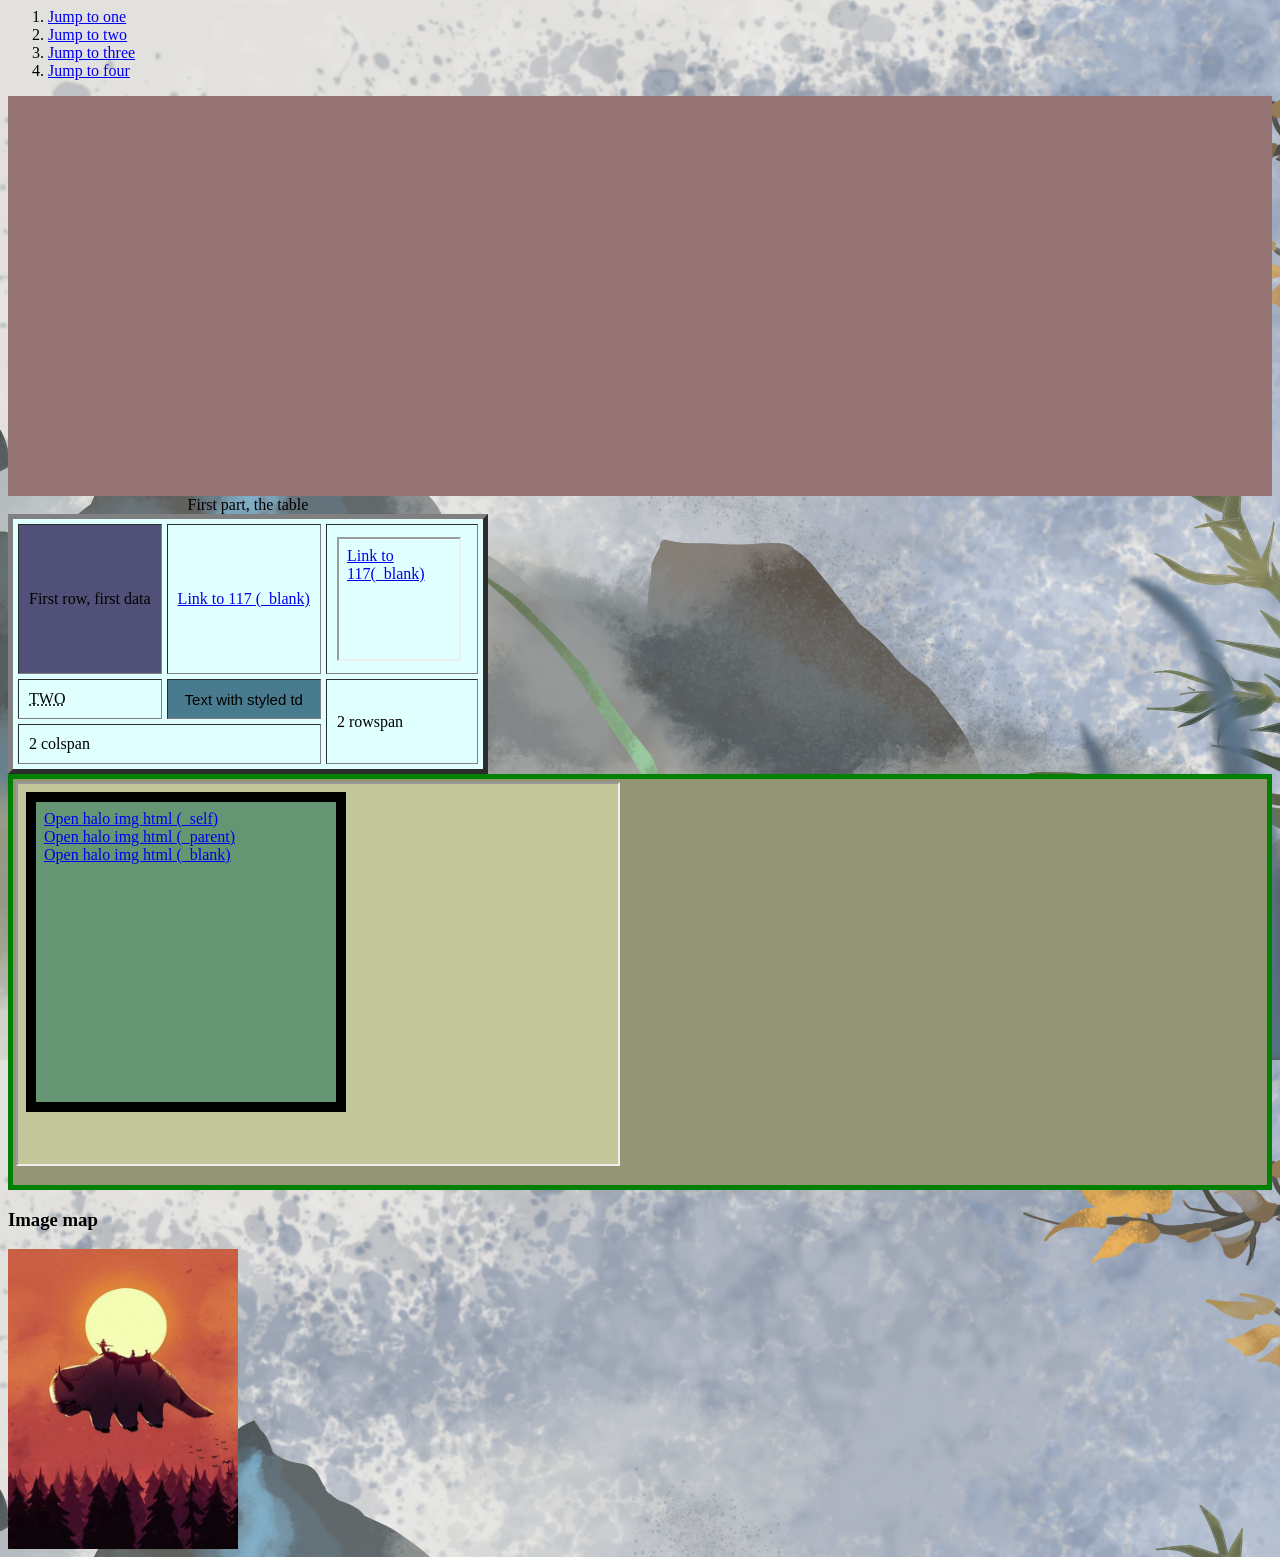
<file: anchors.html>
<html>
    <body background="landscape.png">
        <ol>
            <li><a href="#one">Jump to one</a></li>
            <li><a href="#two">Jump to two</a></li>
            <li><a href="#three">Jump to three</a></li>
            <li><a href="#four">Jump to four</a></li>
        </ol>
        <div style="height:400px; background-color:rgb(150, 116, 116)"></div>

        <table border="5" cellpadding="10" cellspacing="5" bgcolor="lightcyan" id="one">
            <caption>First part, the table</caption>
            <tr>
                <td style="background-color: rgb(80, 80, 121);"> First row, first data</td>
                <td><a href="halo.jpg" alt="halo.jpg" target="_blank">Link to 117 (_blank)</a></td>
                <td width="130" height="150">
                    <iframe title='First Frame' style="width:120; height:120";
                        border: 3px solid green;background: #ffffff;
                        srcdoc='<a href="halo-img.html" target="_self">Link to 117(_blank)</a>'>
                    </iframe>
                </td>
            </tr>
            <tr>
                <td height="30"><abbr title="Second row first column">TWO</abbr> </td>
                <td style="text-align: center; font-family: Helvetica;font-size: 15; background-color: rgb(73, 123, 143);">
                    Text with styled td
                </td>
                <td rowspan="2" height="60">2 rowspan</td>
            </tr>
            <tr>
                <td colspan="2"> 2 colspan</td>
            </tr>
        </table>

        <div style="height:400px; padding:3px; border:5px solid green; background-color:rgb(146, 150, 116);">
            <iframe
                title="outerFrame"
                style="background-color:rgb(195, 197, 155); width:600px; height:380px;"
                srcdoc="
                    <iframe
                        title='innerFrame'
                        style='height:300px; border:10px solid; background-color:rgb(100, 150, 116);'
                        srcdoc='
                            <a href=halo-img.html target=_self>Open halo img html (_self)</a>
                            <br>
                            <a href=halo-img.html target=_parent>Open halo img html (_parent)</a>
                            <br>
                            <a href=halo-img.html target=_blank>Open halo img html (_blank)</a>
                        '>
                    </iframe>
                ">
            </iframe>

        </div>
                        
        
        
        
        <h3 name="two">Image map</h3>
        <img usemap="#map1" src="atla.jpg" height="300" width="230" id="two">
        <map name="map1">
            <area shape="rect" coords="40,105,190,170" href="https://en.wikipedia.org/wiki/Appa" target="_blank">
            <area shape="circ" coords="115,75,50" href="something">
        </map>
    </body>
</html>
</file>
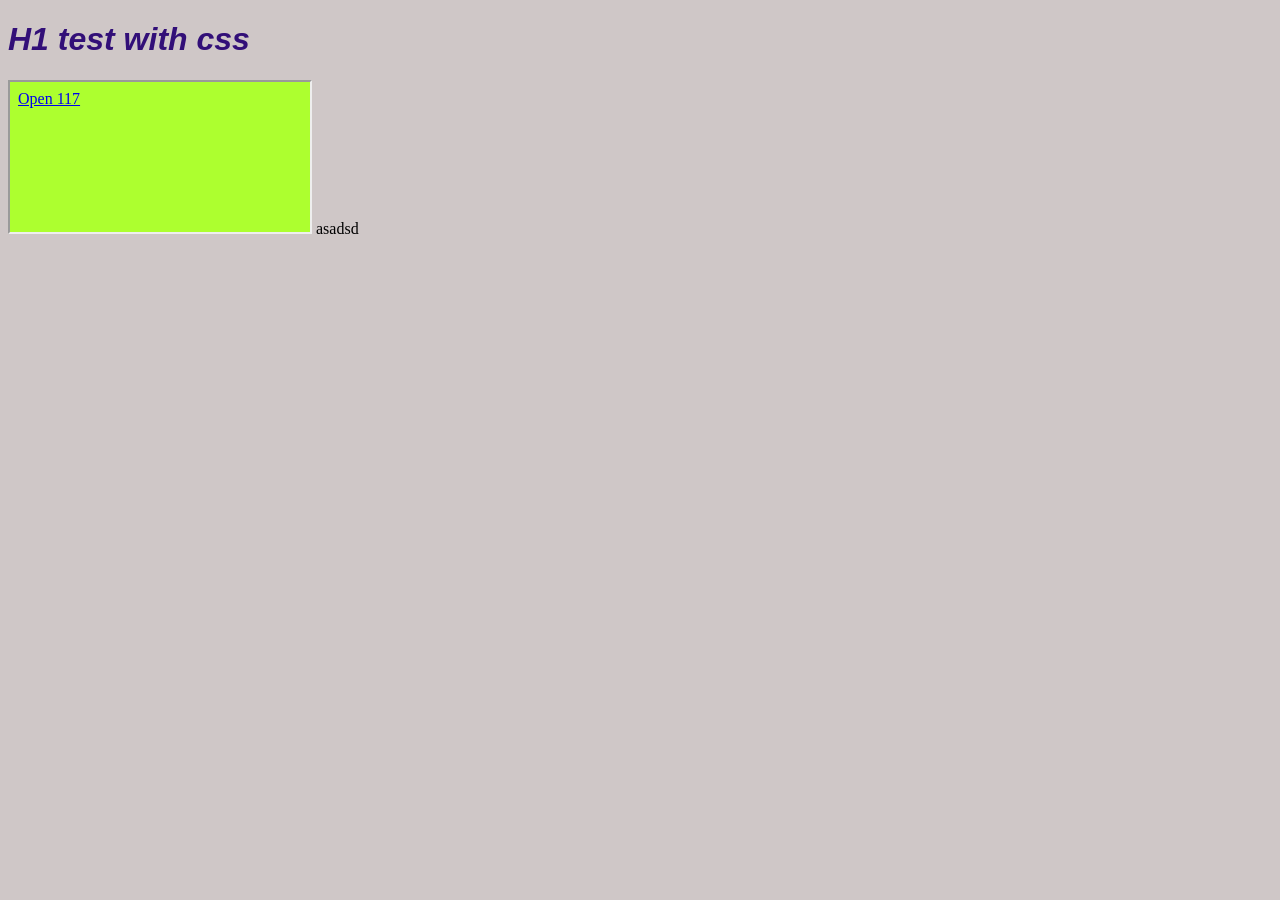
<file: cssLesson.html>
<!DOCTYPE html>
<head>
    <link href="css1.css" rel="stylesheet">
</head>

<body>
    <h1>H1 test with css</h1>
    <iframe style="width: 200; height:500; background-color: greenyellow;"
        srcdoc="<a href='halo-img.html'>Open 117</a>">
       
        
    </iframe>
    asadsd

</body>
</file>
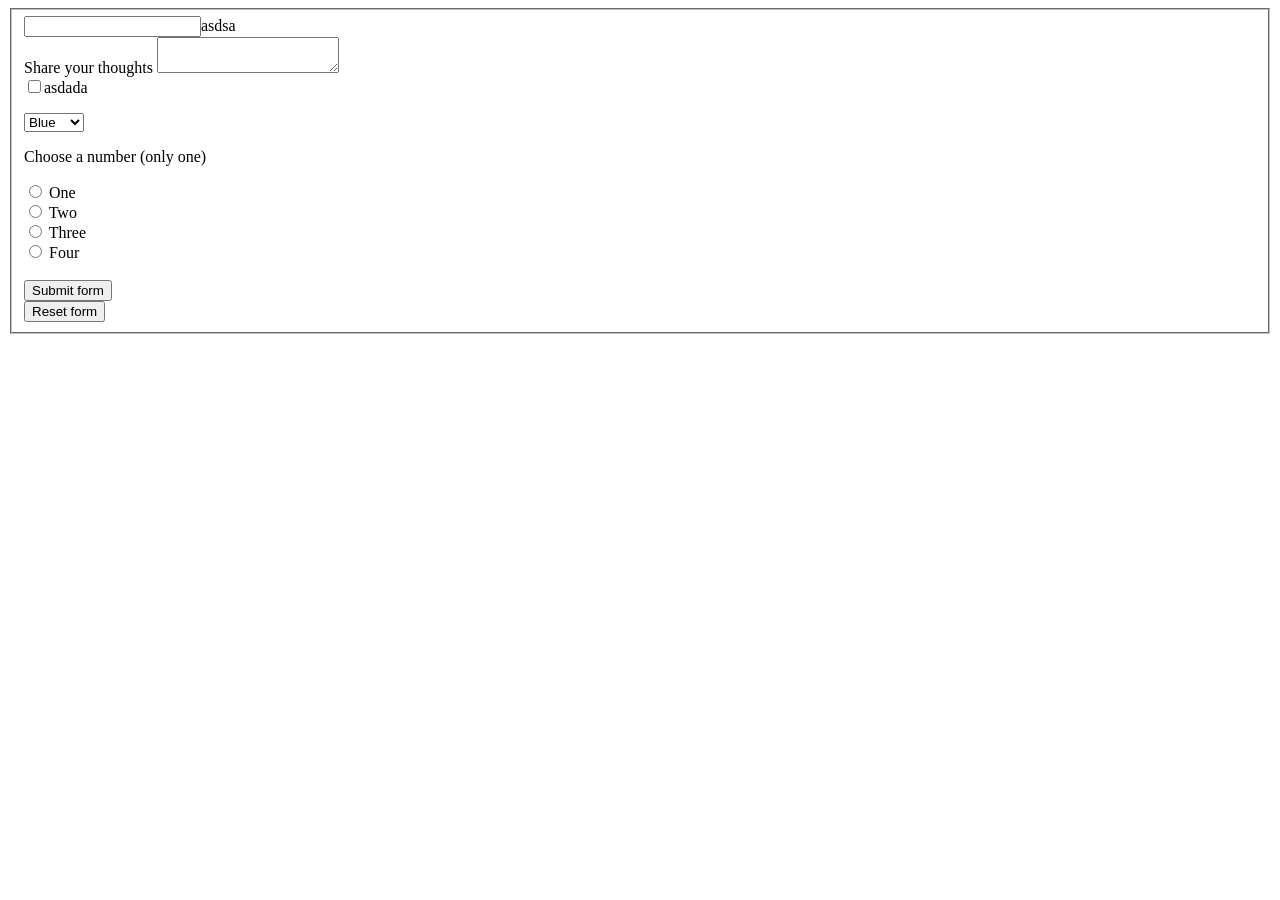
<file: forms.html>
<html>
<form>
    <fieldset>
        <input type="text" name="fullname">asdsa</input>
        <br>
        Share your thoughts
        <textarea></textarea>

        <br>
        <input type="checkbox" name="checkbox">asdada
        <br>
        <p><select name="color">
            <option>Blue</option>
            <option>Red</option>
            <option>Greed</option>
            <option>Zaido</option>
        </select></p>
        <p>Choose a number (only one)</p>
        <input type="radio" name="one"> One <br>
        <input type="radio" name="one"> Two <br>
        <input type="radio" name="one"> Three <br>
        <input type="radio" name="one"> Four <br>
        
        <br>
        <button type="submit">Submit form</button>
        <br>
        <button type="reset">Reset form</button>

    </fieldset>


</form>



</html>
</file>
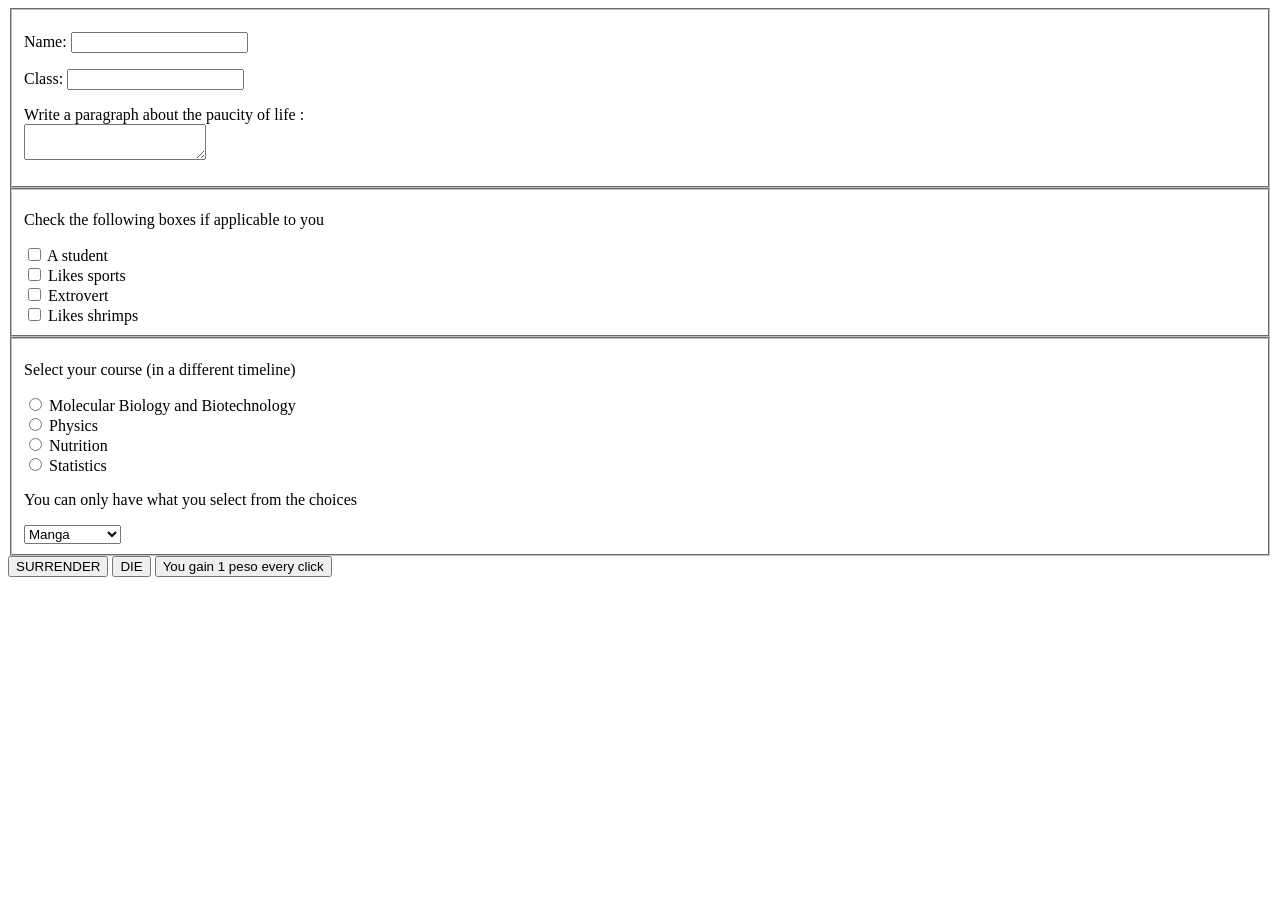
<file: forms2.html>
<html>
    <head></head>
<body>
<form> 
    <fieldset>
        <p>Name: <input type="text"> </p>
        <p>Class: <input type="text"> </p>
        <p>Write a paragraph about the paucity of life : <br>
            <textarea></textarea> 
        </p>
    </fieldset>

    <fieldset>
        <p>Check the following boxes if applicable to you </p>
        <input type="checkbox"> A student <br>
        <input type="checkbox"> Likes sports <br>
        <input type="checkbox"> Extrovert <br>
        <input type="checkbox"> Likes shrimps <br>
    </fieldset>

    <fieldset>
        <p>Select your course (in a different timeline) </p>
        <input type="radio"> Molecular Biology and Biotechnology  <br>
        <input type="radio"> Physics <br>
        <input type="radio"> Nutrition <br>
        <input type="radio"> Statistics <br>

        <p>You can only have what you select from the choices </p>
        <select>
            <option>Manga</option>
            <option>Music/songs</option>
            <option>Anime</option>
            <option>Movies</option>
            <option>Books</option>
        </select>
        
    </fieldset>
    <button type="submit">SURRENDER</button>
    <button type="reset">DIE</button>
    <button type="button">You gain 1 peso every click</button>



</form>

</body>

</html>
</file>
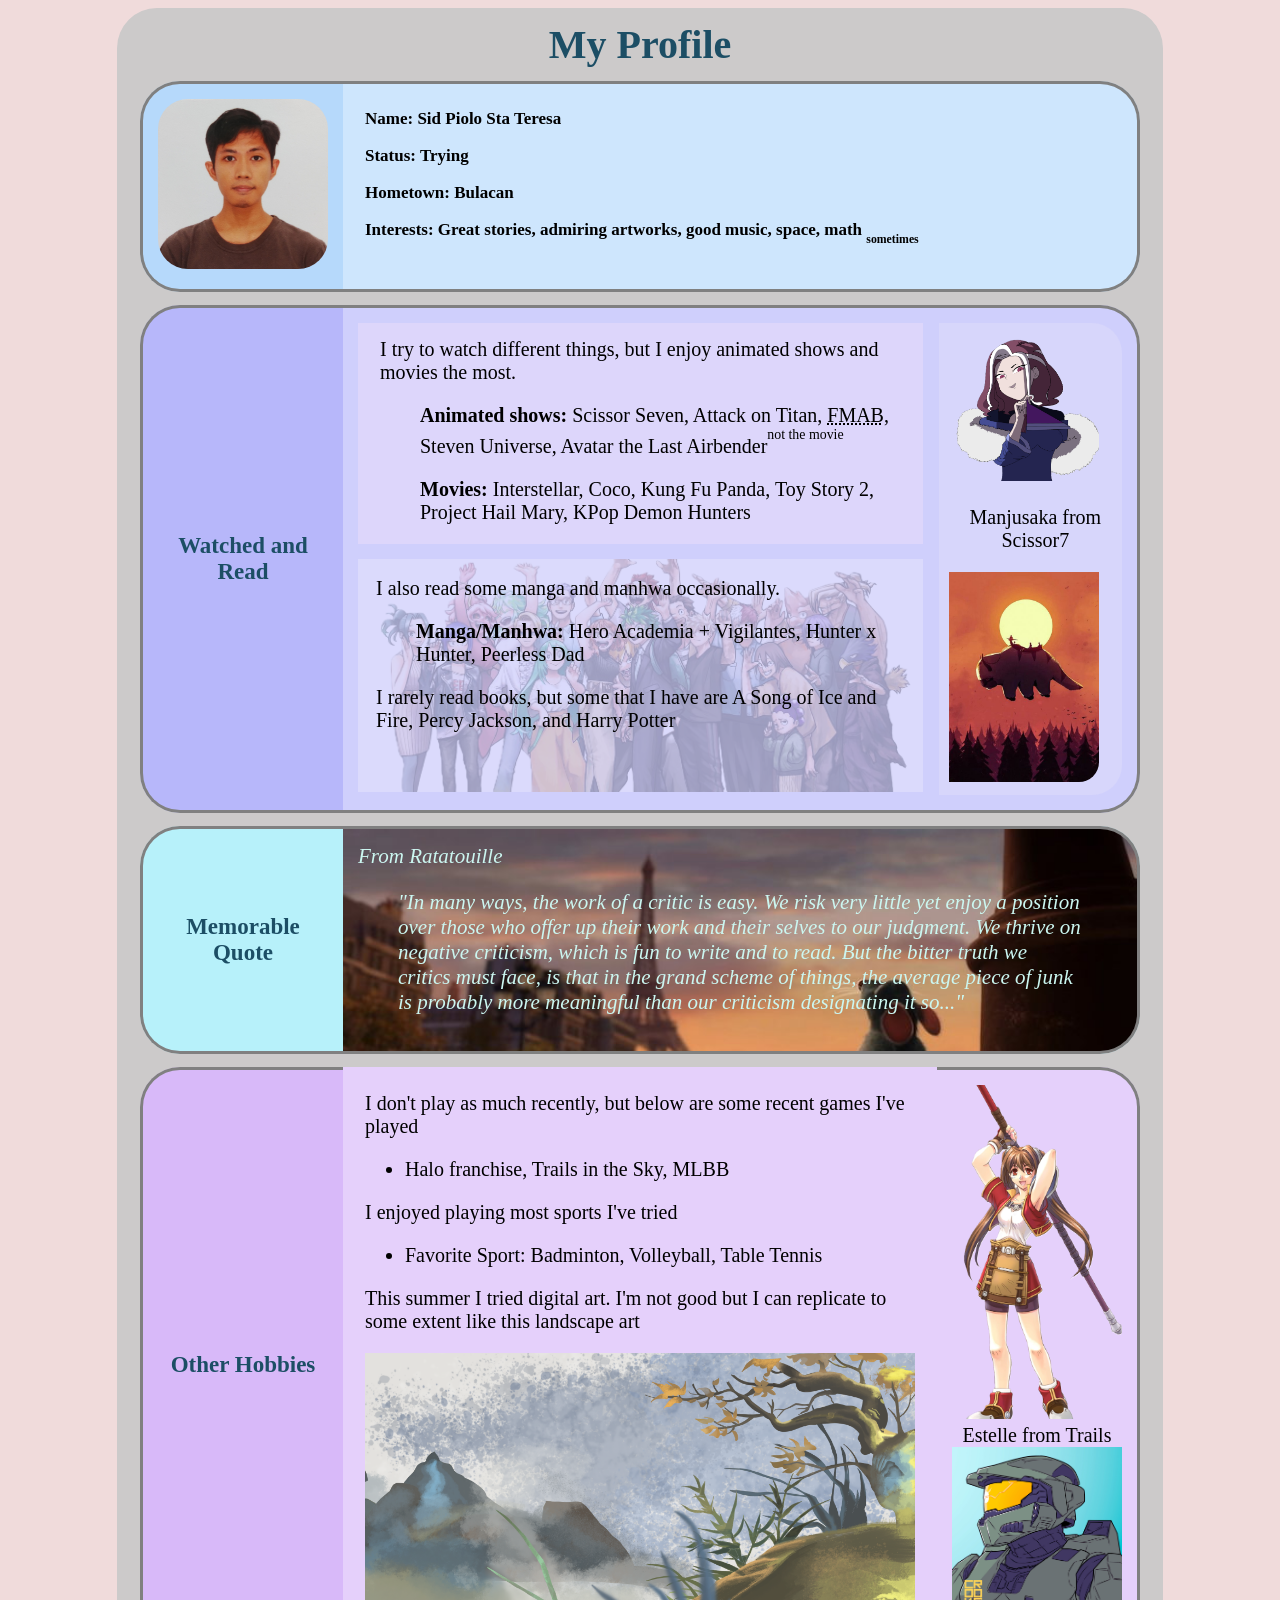
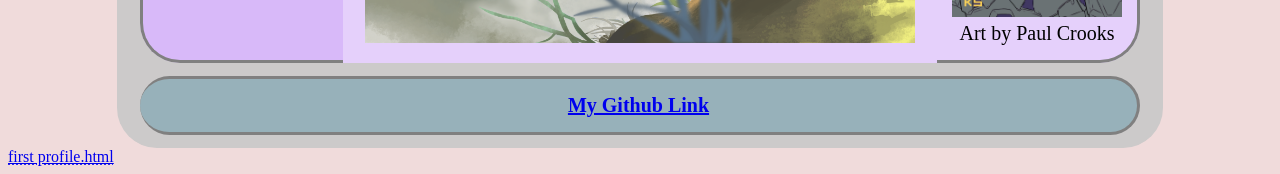
<file: Sta. Teresa_me-2.html>
<!DOCTYPE html>

<html lang="en">
    <head>
        <meta charset="UTF-8">
        <title>Sid's Profile</title>
        <link href="css_profile.css" rel="stylesheet">
    </head>

    <body>
        <table>
            <tr>
                <td colspan="3"><h1>My Profile</h1></td>
            </tr>
            <tr bgcolor="#cee6fd">
                <td class="left" width="170px" bgcolor="#b6d9fb">
                    <img src="pfp.jpg" style="width:170px;height:170px;border-radius:30px;">
                </td>
                <td class="textTD right" colspan="2">
                    <h3>
                    <p>Name: Sid Piolo Sta Teresa</p>
                    <p>Status: Trying</p>
                    <p>Hometown: Bulacan</p>
                    <p>Interests: Great stories, admiring artworks, good music, space, math <sub><sub>sometimes<sub></sub></p>
                    </h3>
                </td>
            </tr>
            <tr bgcolor="#cfcffc">
                <th class="left" rowspan="1" bgcolor="#b7b7fa">
                    <h2>Watched and Read</h2>
                </th>
                <td rowspan="1" colspan="2" class="right">
                        <div class="textTD watched">
                        I try to watch different things, but I enjoy animated shows and movies the most.
                        <ul><b>Animated shows:</b> Scissor Seven, Attack on Titan, <abbr title="Fullmetal Alchemist: Brotherhood">FMAB</abbr>, Steven Universe, Avatar the Last Airbender<sup><sup>not the movie</sup></sup></ul>
                        <ul><b>Movies:</b> Interstellar, Coco, Kung Fu Panda, Toy Story 2, Project Hail Mary, KPop Demon Hunters </ul>
                        </div>

                        <div class="watchedPic">
                            <img src="manju.png" width="150">
                            <p align="center"> Manjusaka from Scissor7</p>
                            <img src="atla.jpg" width="150" style="border-bottom-right-radius: 20px;">
                        </div>  
                    
                        <div class="bg">
                            <img src="MHA landscape.png" class="mhaBG">
                            <div class="bgtext">
                                <p>I also read some manga and manhwa occasionally.</p>
                                <ul><p><b>Manga/Manhwa:</b> Hero Academia + Vigilantes, Hunter x Hunter, Peerless Dad </p></ul>
                                <p>I rarely read books, but some that I have are A Song of Ice and Fire, Percy Jackson, and Harry Potter </p> 
                            </div>
                        </div>
                    </div>
                </td>     
            </tr>
                
            <tr bgcolor="#CFF5FC">
                <th class="left" bgcolor="#B7F1FA"><h2>Memorable Quote</h2></th>
                <td class="td-bg2 right" colspan="2" >From Ratatouille<br>
                    <blockquote>"In many ways, the work of a critic is easy. We risk very little yet enjoy a position over those who offer up their
                    work and their selves to our judgment. We thrive on negative criticism, which is fun to write and to read. But the
                    bitter truth we critics must face, is that in the grand scheme of things, the average piece of junk is probably
                    more meaningful than our criticism designating it so..."</blockquote> 
                </td>
            </tr>
            <tr bgcolor="#e5d0fb">
                <th bgcolor="#d8b9f9" class="left"><h2>
                    Other Hobbies
                </h2></th>
                <td class="textTD">
                    <p>I don't play as much recently, but below are some recent games I've played </p>
                    <ul><li><p>Halo franchise, Trails in the Sky, MLBB </p></li></ul>
                    <p>I enjoyed playing most sports I've tried</p>
                    <ul><li><p>Favorite Sport: Badminton, Volleyball, Table Tennis</p></li></ul>

                    <p>This summer I tried digital art. I'm not good but I can replicate to some extent like this landscape art</p>
                    <img src="landscape.png" align="center" width="550">
                </td>
                <td align="center" class="right">
                    <img src=estelle.png width="170"><br>
                    Estelle from Trails<br>
                    <img src="halo.jpg" width="170"><br>
                    Art by Paul Crooks
                </td>

            </tr>
            <tr>
                <td class="left right" colspan="3" bgcolor="#97B1BA" align="center" >
                    <strong><a id="gitLink" href="https://github.com/yawon27/my-first-webpage">My Github Link</a></strong>
                </td>
            </tr>


        </table>
       
        <a href="Sta.Teresa_me-1.html"><abbr title="test">first profile.html</abbr></a>
        <br>
        
    </body>



</html>
</file>
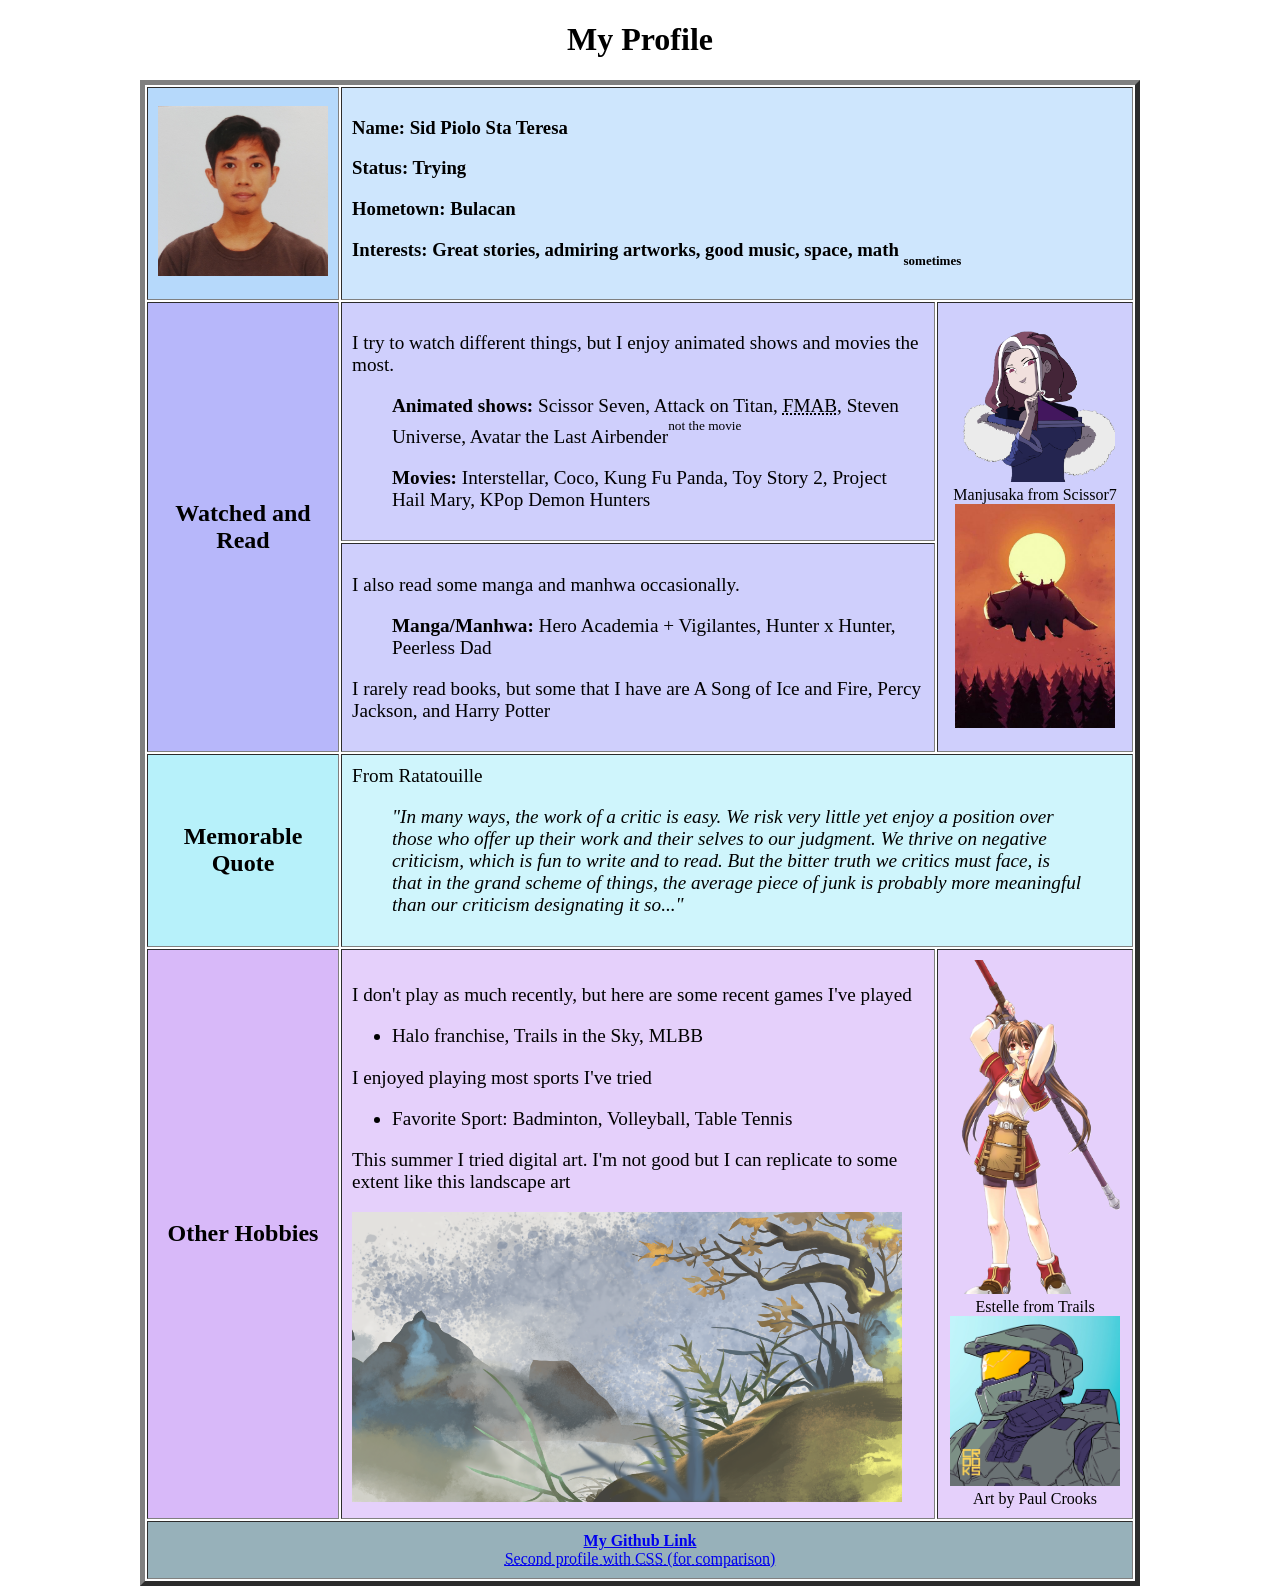
<file: Sta.Teresa_me-1.html>
<!DOCTYPE html>

<html lang="en">
    <head>
        <meta charset="UTF-8">
        <title>Sid's Profile</title>
    </head>

    <body>
        <h1 align="center">My Profile</h1>
        <table align="center" border="5" width="1000" cellpadding="10">
            <tr bgcolor="#cee6fd">
                <td width="170" bgcolor="#b6d9fb">
                    <img src="pfp.jpg" width="170" height="170">
                </td>
                <td colspan="2">
                    <h3>
                    <p>Name: Sid Piolo Sta Teresa</p>
                    <p>Status: Trying</p>
                    <p>Hometown: Bulacan</p>
                    <p>Interests: Great stories, admiring artworks, good music, space, math <sub><sub>sometimes<sub></sub></p>
                    </h3>
                </td>
            </tr>
            <tr bgcolor="#cfcffc">
                <th rowspan="2" bgcolor="#b7b7fa">
                    <h2><strong>Watched and Read</strong></h2>
                </th>
                    <td>
                        <big><p>I try to watch different things, but I enjoy animated shows and movies the most.</p>
                        <ul><p><b>Animated shows:</b> Scissor Seven, Attack on Titan, <abbr title="Fullmetal Alchemist: Brotherhood">FMAB</abbr>, Steven Universe, Avatar the Last Airbender<sup><sup>not the movie</sup></sup> </p>
                        <p><b>Movies:</b> Interstellar, Coco, Kung Fu Panda, Toy Story 2, Project Hail Mary, KPop Demon Hunters </p></ul>
                        </big>
                    </td>
                    <td rowspan="2" align="center">
                        <img src="manju.png" width="160"><br>
                        Manjusaka from Scissor7<br>
                        <img src="atla.jpg" width="160"><br>
                        
                    </td>
            </tr>
                <tr bgcolor="#cfcffc">
                    <td><big>
                    <p>I also read some manga and manhwa occasionally.</p>
                    <ul><p><b>Manga/Manhwa:</b> Hero Academia + Vigilantes, Hunter x Hunter, Peerless Dad </p></ul>
                    <p>I rarely read books, but some that I have are A Song of Ice and Fire, Percy Jackson, and Harry Potter </p> 
                    </td></big>
                    
            </tr>
            <tr bgcolor="#CFF5FC">
                <th bgcolor="#B7F1FA"><h2>Memorable Quote</h2></th>
                <td colspan="2"><big>From Ratatouille<br>
                    <blockquote><i>"In many ways, the work of a critic is easy. We risk very little yet enjoy a position over those who offer up their
                    work and their selves to our judgment. We thrive on negative criticism, which is fun to write and to read. But the
                    bitter truth we critics must face, is that in the grand scheme of things, the average piece of junk is probably
                    more meaningful than our criticism designating it so..."</i></blockquote> </big>
                </td>
            </tr>
            <tr bgcolor="#e5d0fb">
                <th bgcolor="#d8b9f9"><h2>
                    Other Hobbies
                </h2></th>
                <td><big>
                    <p>I don't play as much recently, but here are some recent games I've played </p>
                    <ul><li><p>Halo franchise, Trails in the Sky, MLBB </p></li></ul>
                    <p>I enjoyed playing most sports I've tried</p>
                    <ul><li><p>Favorite Sport: Badminton, Volleyball, Table Tennis</p></li></ul>

                    <p>This summer I tried digital art. I'm not good but I can replicate to some extent like this landscape art</p>
                    <img src="landscape.png" align="center" width="550">
                    </big>
                </td>
                <td align="center">
                    <img src=estelle.png width="170"><br>
                    Estelle from Trails<br>
                    <img src="halo.jpg" width="170"><br>
                    Art by Paul Crooks
                </td>

            </tr>
            <tr>
                <td colspan="3" bgcolor="#97B1BA" align="center" >
                    <strong><a href="https://github.com/yawon27/my-first-webpage">My Github Link</a></strong>
                    <br>
                    <a href="Sta.Teresa_me-2.html"><abbr title="test">Second profile with CSS (for comparison)</abbr></a>
       
                </td>
            </tr>


        </table>

        
    </body>



</html>
</file>
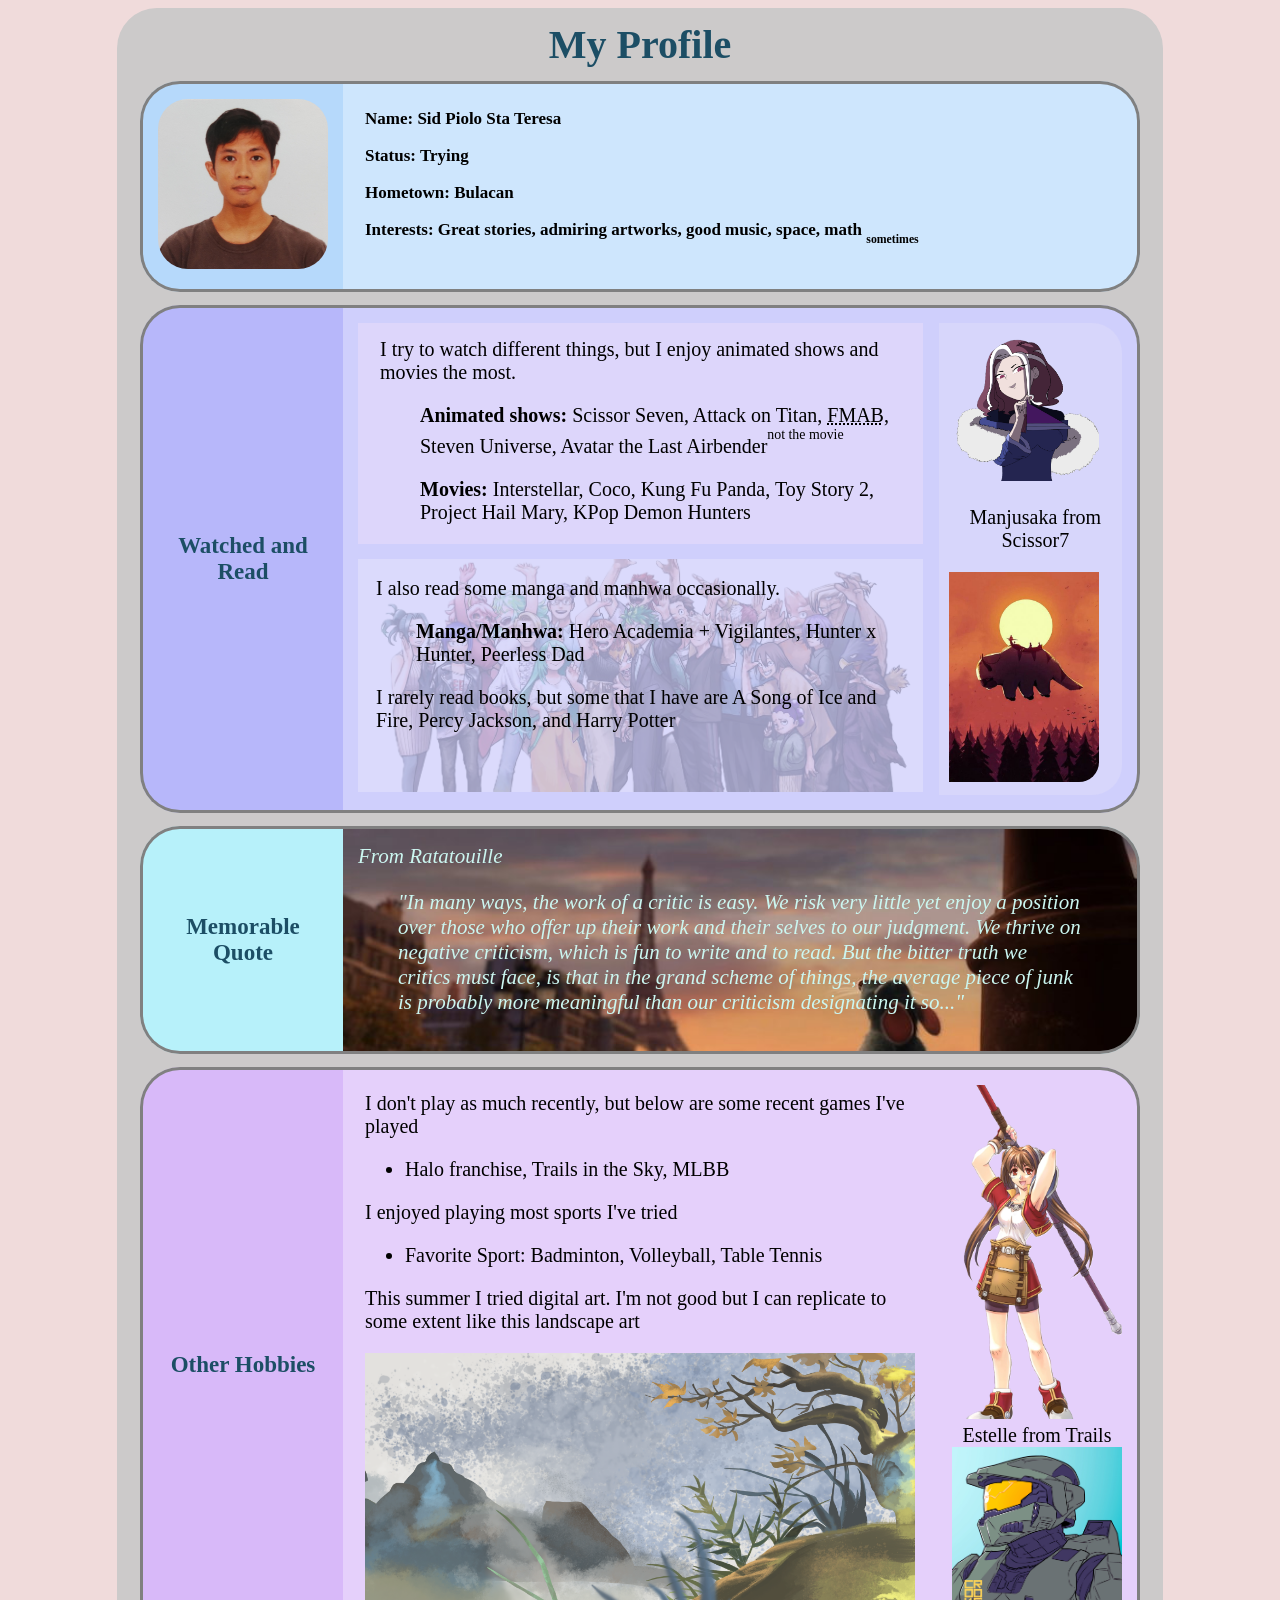
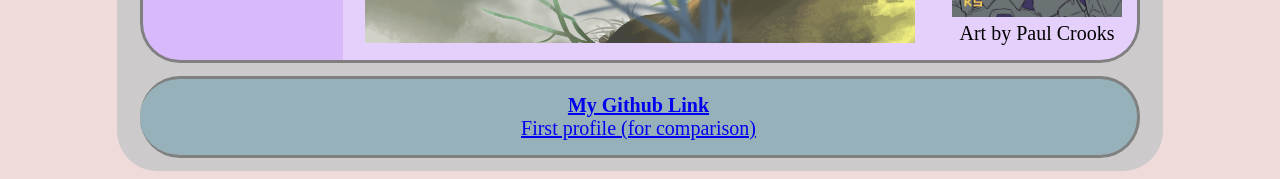
<file: Sta.Teresa_me-2.html>
<!DOCTYPE html>

<html lang="en">
    <head>
        <meta charset="UTF-8">
        <title>Sid's Profile</title>
        <link href="styles_me2.css" rel="stylesheet">
    </head>

    <body>
        <table>
            <tr>
                <td colspan="3"><h1>My Profile</h1></td>
            </tr>
            <tr bgcolor="#cee6fd">
                <td class="left" width="170px" bgcolor="#b6d9fb">
                    <img src="pfp.jpg" style="width:170px;height:170px;border-radius:30px;">
                </td>
                <td class="textTD right" colspan="2">
                    <h3>
                    <p>Name: Sid Piolo Sta Teresa</p>
                    <p>Status: Trying</p>
                    <p>Hometown: Bulacan</p>
                    <p>Interests: Great stories, admiring artworks, good music, space, math <sub><sub>sometimes<sub></sub></p>
                    </h3>
                </td>
            </tr>
            <tr bgcolor="#cfcffc">
                <th class="left" rowspan="1" bgcolor="#b7b7fa">
                    <h2>Watched and Read</h2>
                </th>
                <td rowspan="1" colspan="2" class="right">
                        <div class="textTD watched">
                        I try to watch different things, but I enjoy animated shows and movies the most.
                        <ul><b>Animated shows:</b> Scissor Seven, Attack on Titan, <abbr title="Fullmetal Alchemist: Brotherhood">FMAB</abbr>, Steven Universe, Avatar the Last Airbender<sup><sup>not the movie</sup></sup></ul>
                        <ul><b>Movies:</b> Interstellar, Coco, Kung Fu Panda, Toy Story 2, Project Hail Mary, KPop Demon Hunters </ul>
                        </div>

                        <div class="watchedPic">
                            <img src="manju.png" width="150">
                            <p align="center"> Manjusaka from Scissor7</p>
                            <img src="atla.jpg" width="150" style="border-bottom-right-radius: 20px;">
                        </div>  
                    
                        <div class="bg">
                            <img src="MHA landscape.png" class="mhaBG">
                            <div class="bgtext">
                                <p>I also read some manga and manhwa occasionally.</p>
                                <ul><p><b>Manga/Manhwa:</b> Hero Academia + Vigilantes, Hunter x Hunter, Peerless Dad </p></ul>
                                <p>I rarely read books, but some that I have are A Song of Ice and Fire, Percy Jackson, and Harry Potter </p> 
                            </div>
                        </div>
                    </div>
                </td>     
            </tr>
                
            <tr bgcolor="#CFF5FC">
                <th class="left" bgcolor="#B7F1FA"><h2>Memorable Quote</h2></th>
                <td class="td-bg2 right" colspan="2" >From Ratatouille<br>
                    <blockquote>"In many ways, the work of a critic is easy. We risk very little yet enjoy a position over those who offer up their
                    work and their selves to our judgment. We thrive on negative criticism, which is fun to write and to read. But the
                    bitter truth we critics must face, is that in the grand scheme of things, the average piece of junk is probably
                    more meaningful than our criticism designating it so..."</blockquote> 
                </td>
            </tr>
            <tr bgcolor="#e5d0fb">
                <th bgcolor="#d8b9f9" class="left"><h2>
                    Other Hobbies
                </h2></th>
                <td class="textTD" style="border-top: 3px solid gray;border-bottom: 3px solid gray;">
                    <p>I don't play as much recently, but below are some recent games I've played </p>
                    <ul><li><p>Halo franchise, Trails in the Sky, MLBB </p></li></ul>
                    <p>I enjoyed playing most sports I've tried</p>
                    <ul><li><p>Favorite Sport: Badminton, Volleyball, Table Tennis</p></li></ul>

                    <p>This summer I tried digital art. I'm not good but I can replicate to some extent like this landscape art</p>
                    <img src="landscape.png" align="center" width="550">
                </td>
                <td align="center" class="right">
                    <img src=estelle.png width="170"><br>
                    Estelle from Trails<br>
                    <img src="halo.jpg" width="170"><br>
                    Art by Paul Crooks
                </td>

            </tr>
            <tr>
                <td class="left right" colspan="3" bgcolor="#97B1BA" align="center" >
                    <strong><a id="gitLink" href="https://github.com/yawon27/my-first-webpage">My Github Link</a></strong>
                    <br>
                    <a href="Sta.Teresa_me-1.html"><abbr title="test">First profile (for comparison)</abbr></a>
                </td>
            </tr>


        </table>
       
        
        
    </body>



</html>
</file>
<file: css1.css>
body{background-color: rgb(207, 199, 199);}

h1{ font-family: Helvetica; color: rgb(50, 15, 120);
    font-style: italic;
}
</file>
<file: css_profile.css>
*, *:before, *:after {
  box-sizing: border-box;
}

body{ 
    background-color: rgb(240, 219, 219);
}

h1{
    text-align: center; font-family: Cochin; 
    color: rgb(28, 78, 101);
    margin:-15px;
}

h2{
    color: rgb(28, 78, 101);
    font-size: 23px;
}

h3{
    font-size: 17px;
    font-family: Georgia, 'Times New Roman'
}


table{
    background-color: rgb(204, 202, 202);
    padding: 23px;
    padding-top: 0px;
    padding-bottom: 0px;
    border-spacing: 0px 13px;
    border-radius: 40px;
    width: 1000px;
    margin:0 auto; 
    font-size:20px;
}

td,th{
    padding:15px;
}

.textTD{
    padding-top: 0px;
    padding-left: 22px;
    padding-right: 22px;
}

.left{
    border-top-left-radius: 40px;
    border-bottom-left-radius: 40px;
    border: 3px solid gray;
    border-right: 0px;
}

.right{
    border-top-right-radius: 40px;
    border-bottom-right-radius: 40px;
    border: 3px solid gray;
    border-left: 0px;
}

div.watched{
    margin:0px;
    padding-top:15px;
    background-color: rgb(221, 214, 251);
    width:74%;
    float:left;
}
div.watchedPic{
    background-color: rgb(215, 214, 251);
    width:24%;
    border-top-right-radius: 30px;
    border-bottom-right-radius: 30px;
    float:right;
    margin-left:15px;
    padding-left: 10px;
    padding-top: 8px;
    padding-bottom: 8px;
}

img.mhaBG{
    margin-top:15px;
    background-color: rgb(255, 252, 252);
    opacity: .25;
    width: 100%;
    float:left;
}

div.bg{
    position:relative;
    width:74%;
}

div.bgtext{
    position:absolute;
    padding:18px;
    padding-top: 0px;
    top:10%;
    left:10%;
    right:-10%;
    transform: translate(-10%, 110%);
}
    
td.td-bg2{
    background-image: url('ratatouille.jpg');
    background-repeat: no;
    background-size:cover;
    font-style: italic;
    font-size: 21px;
    color:rgb(203, 246, 240)
}

img{
    background-color: transparent;
}

#gitLink:hover{
    border: 1px solid darkblue;
}

#gitLink:active{
    text-transform: uppercase;
    color: rgb(163, 37, 201);
}


#gitLink:visited{
    text-transform: uppercase;
}
</file>
<file: styles_me2.css>
*, *:before, *:after {
  box-sizing: border-box;
}

body{ 
    background-color: rgb(240, 219, 219);
}

h1{
    text-align: center; font-family: Cochin; 
    color: rgb(28, 78, 101);
    margin:-15px;
}

h2{
    color: rgb(28, 78, 101);
    font-size: 23px;
}

h3{
    font-size: 17px;
    font-family: Georgia, 'Times New Roman'
}


table{
    background-color: rgb(204, 202, 202);
    padding: 23px;
    padding-top: 0px;
    padding-bottom: 0px;
    border-spacing: 0px 13px;
    border-radius: 40px;
    width: 1000px;
    margin:0 auto; 
    font-size:20px;
}

td,th{
    padding:15px;
}

.textTD{
    padding-top: 0px;
    padding-left: 22px;
    padding-right: 22px;
}

.left{
    border-top-left-radius: 40px;
    border-bottom-left-radius: 40px;
    border: 3px solid gray;
    border-right: 0px;
}

.right{
    border-top-right-radius: 40px;
    border-bottom-right-radius: 40px;
    border: 3px solid gray;
    border-left: 0px;
}

div.watched{
    margin:0px;
    padding-top:15px;
    background-color: rgb(221, 214, 251);
    width:74%;
    float:left;
}

div.watchedPic{
    background-color: rgb(215, 214, 251);
    width:24%;
    border-top-right-radius: 30px;
    border-bottom-right-radius: 30px;
    float:right;
    margin-left:15px;
    padding-left: 10px;
    padding-top: 8px;
    padding-bottom: 8px;
}

img.mhaBG{
    margin-top:15px;
    background-color: rgb(255, 252, 252);
    opacity: .25;
    width: 100%;
    float:left;
}

div.bg{
    position:relative;
    width:74%;
}

div.bgtext{
    position:absolute;
    padding:18px;
    padding-top: 0px;
    top:10%;
    left:10%;
    right:-10%;
    transform: translate(-10%, 110%);
}
    
td.td-bg2{
    background-image: url('ratatouille.jpg');
    background-repeat: no-repeat;
    background-size:cover;
    font-style: italic;
    font-size: 21px;
    color:rgb(203, 246, 240)
}

img{
    background-color: transparent;
}

#gitLink:hover{
    border: 1px solid darkblue;
}

#gitLink:active{
    text-transform: uppercase;
    color: rgb(163, 37, 201);
}


#gitLink:visited{
    text-transform: uppercase;
}
</file>
